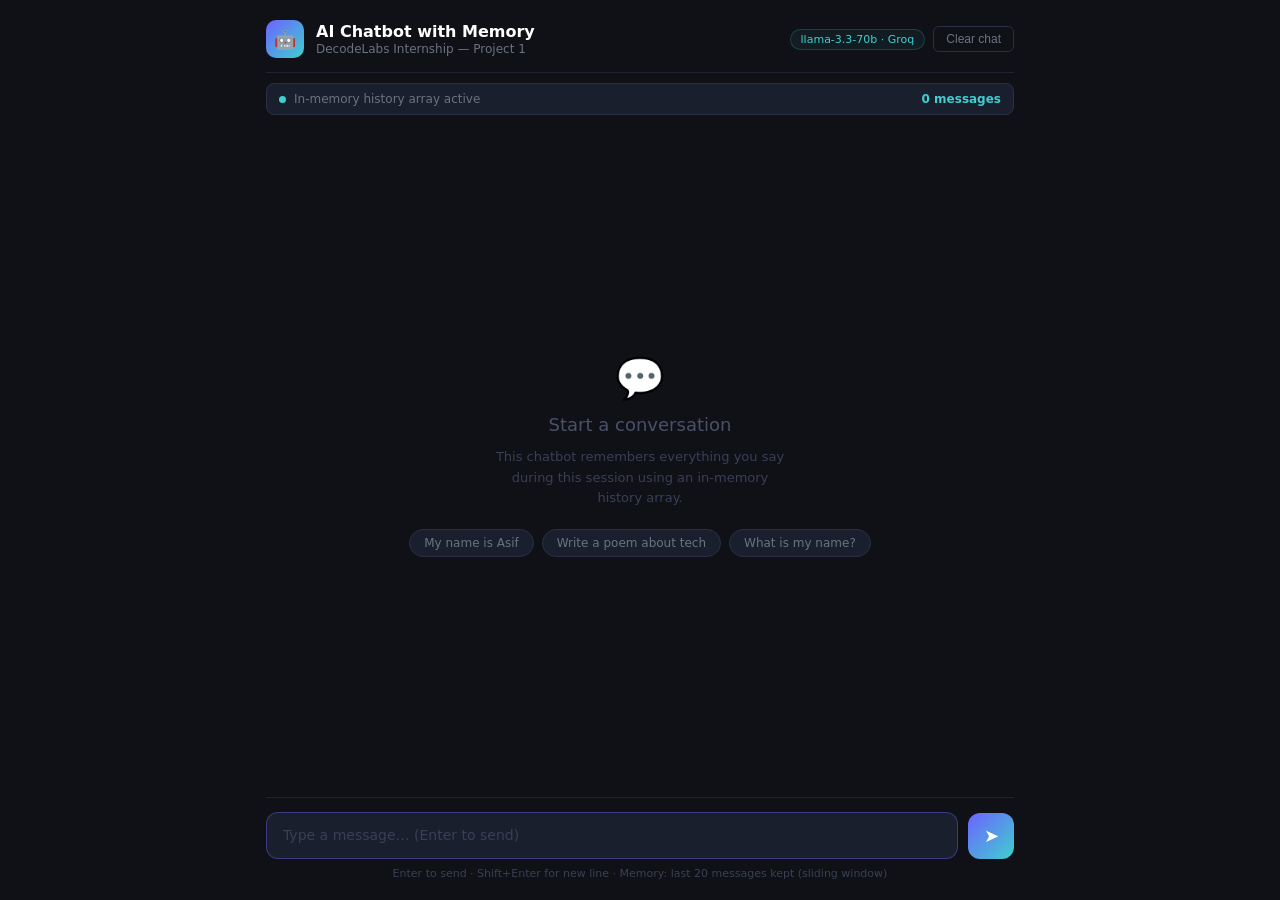
<file: chatbot-web/static/index.html>
<!DOCTYPE html>
<html lang="en">
<head>
<meta charset="UTF-8" />
<meta name="viewport" content="width=device-width, initial-scale=1.0"/>
<title>AI Chatbot with Memory — DecodeLabs</title>
<style>
  * { box-sizing: border-box; margin: 0; padding: 0; }

  body {
    font-family: 'Segoe UI', system-ui, sans-serif;
    background: #0f1117;
    color: #e8e8e8;
    height: 100vh;
    display: flex;
    flex-direction: column;
    align-items: center;
    justify-content: center;
  }

  .app {
    width: 100%;
    max-width: 780px;
    height: 100vh;
    display: flex;
    flex-direction: column;
    padding: 0 16px;
  }

  /* ── Header ── */
  .header {
    padding: 20px 0 14px;
    display: flex;
    align-items: center;
    justify-content: space-between;
    border-bottom: 1px solid #1e2130;
  }

  .header-left {
    display: flex;
    align-items: center;
    gap: 12px;
  }

  .logo {
    width: 38px; height: 38px;
    background: linear-gradient(135deg, #6c63ff, #3ecfcf);
    border-radius: 10px;
    display: flex; align-items: center; justify-content: center;
    font-size: 18px;
  }

  .header h1 {
    font-size: 16px;
    font-weight: 600;
    color: #fff;
  }

  .header p {
    font-size: 12px;
    color: #6b7280;
    margin-top: 1px;
  }

  .header-right {
    display: flex;
    align-items: center;
    gap: 8px;
  }

  .badge {
    font-size: 11px;
    padding: 3px 10px;
    border-radius: 20px;
    background: #1a1f2e;
    border: 1px solid #2a2f45;
    color: #6b7280;
  }

  .badge.active { color: #3ecfcf; border-color: #3ecfcf33; background: #3ecfcf11; }

  .btn-clear {
    font-size: 12px;
    padding: 5px 12px;
    border-radius: 6px;
    border: 1px solid #2a2f45;
    background: transparent;
    color: #6b7280;
    cursor: pointer;
    transition: all 0.15s;
  }
  .btn-clear:hover { border-color: #ff6b6b55; color: #ff6b6b; background: #ff6b6b11; }

  /* ── Memory bar ── */
  .memory-bar {
    display: flex;
    align-items: center;
    gap: 8px;
    padding: 8px 12px;
    margin: 10px 0 0;
    background: #1a1f2e;
    border: 1px solid #2a2f45;
    border-radius: 8px;
    font-size: 12px;
    color: #6b7280;
  }

  .memory-bar .dot {
    width: 7px; height: 7px;
    border-radius: 50%;
    background: #3ecfcf;
    flex-shrink: 0;
  }

  .memory-count {
    margin-left: auto;
    color: #3ecfcf;
    font-weight: 600;
  }

  /* ── Messages ── */
  .messages {
    flex: 1;
    overflow-y: auto;
    padding: 20px 0;
    display: flex;
    flex-direction: column;
    gap: 16px;
    scrollbar-width: thin;
    scrollbar-color: #2a2f45 transparent;
  }

  .messages::-webkit-scrollbar { width: 4px; }
  .messages::-webkit-scrollbar-thumb { background: #2a2f45; border-radius: 4px; }

  /* Empty state */
  .empty-state {
    flex: 1;
    display: flex;
    flex-direction: column;
    align-items: center;
    justify-content: center;
    gap: 12px;
    color: #3a3f55;
    text-align: center;
    padding: 40px 0;
  }

  .empty-state .icon { font-size: 40px; }
  .empty-state h2 { font-size: 18px; color: #4a5068; font-weight: 500; }
  .empty-state p  { font-size: 13px; color: #3a3f55; max-width: 300px; line-height: 1.6; }

  .suggestions {
    display: flex;
    flex-wrap: wrap;
    gap: 8px;
    justify-content: center;
    margin-top: 8px;
  }

  .suggestion {
    font-size: 12px;
    padding: 6px 14px;
    border-radius: 20px;
    border: 1px solid #2a2f45;
    background: #1a1f2e;
    color: #6b7280;
    cursor: pointer;
    transition: all 0.15s;
  }
  .suggestion:hover { border-color: #6c63ff55; color: #9d97ff; background: #6c63ff11; }

  /* Message bubbles */
  .message {
    display: flex;
    gap: 10px;
    animation: fadeUp 0.2s ease;
  }

  @keyframes fadeUp {
    from { opacity: 0; transform: translateY(8px); }
    to   { opacity: 1; transform: translateY(0); }
  }

  .message.user { flex-direction: row-reverse; }

  .avatar {
    width: 32px; height: 32px;
    border-radius: 50%;
    display: flex; align-items: center; justify-content: center;
    font-size: 13px; font-weight: 600;
    flex-shrink: 0;
    margin-top: 2px;
  }

  .avatar.ai   { background: linear-gradient(135deg, #6c63ff33, #3ecfcf33); color: #3ecfcf; border: 1px solid #3ecfcf33; }
  .avatar.user { background: #1e2130; color: #9d97ff; border: 1px solid #2a2f45; }

  .bubble {
    max-width: 72%;
    padding: 11px 15px;
    border-radius: 14px;
    font-size: 14px;
    line-height: 1.65;
    word-break: break-word;
    white-space: pre-wrap;
  }

  .message.ai   .bubble { background: #1a1f2e; border: 1px solid #2a2f45; color: #e0e0e0; border-radius: 4px 14px 14px 14px; }
  .message.user .bubble { background: #6c63ff; color: #fff; border-radius: 14px 4px 14px 14px; }

  .bubble.error { background: #2a1520; border-color: #ff6b6b44; color: #ff6b6b; }

  /* Typing indicator */
  .typing .bubble {
    display: flex;
    gap: 5px;
    align-items: center;
    padding: 14px 18px;
  }

  .dot-bounce {
    width: 7px; height: 7px;
    border-radius: 50%;
    background: #3ecfcf;
    animation: bounce 1.2s ease-in-out infinite;
  }
  .dot-bounce:nth-child(2) { animation-delay: 0.2s; }
  .dot-bounce:nth-child(3) { animation-delay: 0.4s; }

  @keyframes bounce {
    0%, 80%, 100% { transform: translateY(0); opacity: 0.4; }
    40%            { transform: translateY(-6px); opacity: 1; }
  }

  /* ── Input area ── */
  .input-area {
    padding: 14px 0 20px;
    border-top: 1px solid #1e2130;
  }

  .input-row {
    display: flex;
    gap: 10px;
    align-items: flex-end;
  }

  textarea {
    flex: 1;
    background: #1a1f2e;
    border: 1px solid #2a2f45;
    border-radius: 12px;
    padding: 12px 16px;
    font-size: 14px;
    font-family: inherit;
    color: #e8e8e8;
    resize: none;
    outline: none;
    line-height: 1.5;
    max-height: 140px;
    transition: border-color 0.15s;
  }

  textarea::placeholder { color: #3a3f55; }
  textarea:focus { border-color: #6c63ff66; }

  .send-btn {
    width: 46px; height: 46px;
    border-radius: 12px;
    border: none;
    background: linear-gradient(135deg, #6c63ff, #3ecfcf);
    color: #fff;
    cursor: pointer;
    display: flex; align-items: center; justify-content: center;
    font-size: 18px;
    flex-shrink: 0;
    transition: opacity 0.15s, transform 0.1s;
  }
  .send-btn:hover:not(:disabled) { opacity: 0.85; }
  .send-btn:active:not(:disabled) { transform: scale(0.95); }
  .send-btn:disabled { opacity: 0.3; cursor: not-allowed; }

  .hint {
    font-size: 11px;
    color: #3a3f55;
    margin-top: 8px;
    text-align: center;
  }
</style>
</head>
<body>
<div class="app">

  <!-- Header -->
  <div class="header">
    <div class="header-left">
      <div class="logo">🤖</div>
      <div>
        <h1>AI Chatbot with Memory</h1>
        <p>DecodeLabs Internship — Project 1</p>
      </div>
    </div>
    <div class="header-right">
      <span class="badge active" id="model-badge">llama-3.3-70b · Groq</span>
      <button class="btn-clear" onclick="clearChat()">Clear chat</button>
    </div>
  </div>

  <!-- Memory bar -->
  <div class="memory-bar">
    <div class="dot"></div>
    <span>In-memory history array active</span>
    <span class="memory-count" id="mem-count">0 messages</span>
  </div>

  <!-- Messages -->
  <div class="messages" id="messages">
    <div class="empty-state" id="empty-state">
      <div class="icon">💬</div>
      <h2>Start a conversation</h2>
      <p>This chatbot remembers everything you say during this session using an in-memory history array.</p>
      <div class="suggestions">
        <div class="suggestion" onclick="sendSuggestion('My name is Asif')">My name is Asif</div>
        <div class="suggestion" onclick="sendSuggestion('Write a poem about technology')">Write a poem about tech</div>
        <div class="suggestion" onclick="sendSuggestion('What is my name?')">What is my name?</div>
      </div>
    </div>
  </div>

  <!-- Input -->
  <div class="input-area">
    <div class="input-row">
      <textarea
        id="input"
        rows="1"
        placeholder="Type a message… (Enter to send)"
        onkeydown="handleKey(event)"
        oninput="autoResize(this)"
      ></textarea>
      <button class="send-btn" id="send-btn" onclick="sendMessage()" title="Send">
        ➤
      </button>
    </div>
    <p class="hint">Enter to send · Shift+Enter for new line · Memory: last 20 messages kept (sliding window)</p>
  </div>

</div>

<script>
  const messagesEl  = document.getElementById("messages");
  const inputEl     = document.getElementById("input");
  const sendBtn     = document.getElementById("send-btn");
  const memCount    = document.getElementById("mem-count");
  const emptyState  = document.getElementById("empty-state");

  let isLoading = false;

  // ── Auto-resize textarea ───────────────────────────────────────────────────
  function autoResize(el) {
    el.style.height = "auto";
    el.style.height = Math.min(el.scrollHeight, 140) + "px";
  }

  // ── Handle Enter key ───────────────────────────────────────────────────────
  function handleKey(e) {
    if (e.key === "Enter" && !e.shiftKey) {
      e.preventDefault();
      sendMessage();
    }
  }

  // ── Suggestion chips ───────────────────────────────────────────────────────
  function sendSuggestion(text) {
    inputEl.value = text;
    sendMessage();
  }

  // ── Append a message bubble ────────────────────────────────────────────────
  function appendMessage(role, text, isError = false) {
    if (emptyState) emptyState.style.display = "none";

    const msg = document.createElement("div");
    msg.className = `message ${role}`;

    const avatar = document.createElement("div");
    avatar.className = `avatar ${role}`;
    avatar.textContent = role === "ai" ? "AI" : "You";

    const bubble = document.createElement("div");
    bubble.className = `bubble${isError ? " error" : ""}`;
    bubble.textContent = text;

    msg.appendChild(avatar);
    msg.appendChild(bubble);
    messagesEl.appendChild(msg);
    messagesEl.scrollTop = messagesEl.scrollHeight;
    return msg;
  }

  // ── Typing indicator ───────────────────────────────────────────────────────
  function showTyping() {
    if (emptyState) emptyState.style.display = "none";
    const msg = document.createElement("div");
    msg.className = "message ai typing";
    msg.id = "typing-indicator";

    const avatar = document.createElement("div");
    avatar.className = "avatar ai";
    avatar.textContent = "AI";

    const bubble = document.createElement("div");
    bubble.className = "bubble";
    bubble.innerHTML = `<div class="dot-bounce"></div><div class="dot-bounce"></div><div class="dot-bounce"></div>`;

    msg.appendChild(avatar);
    msg.appendChild(bubble);
    messagesEl.appendChild(msg);
    messagesEl.scrollTop = messagesEl.scrollHeight;
  }

  function removeTyping() {
    const t = document.getElementById("typing-indicator");
    if (t) t.remove();
  }

  // ── Update memory counter ──────────────────────────────────────────────────
  function updateMemCount(count) {
    memCount.textContent = `${count} message${count !== 1 ? "s" : ""} in memory`;
  }

  // ── Send message ───────────────────────────────────────────────────────────
  async function sendMessage() {
    const text = inputEl.value.trim();
    if (!text || isLoading) return;

    isLoading = true;
    sendBtn.disabled = true;
    inputEl.value = "";
    inputEl.style.height = "auto";

    appendMessage("user", text);
    showTyping();

    try {
      const res = await fetch("/chat", {
        method: "POST",
        headers: { "Content-Type": "application/json" },
        body: JSON.stringify({ message: text })
      });

      const data = await res.json();
      removeTyping();

      if (!res.ok) {
        appendMessage("ai", data.error || "Something went wrong.", true);
      } else {
        appendMessage("ai", data.reply);
        updateMemCount(data.history_count);
      }
    } catch (err) {
      removeTyping();
      appendMessage("ai", "Could not reach the server. Is app.py running?", true);
    }

    isLoading = false;
    sendBtn.disabled = false;
    inputEl.focus();
  }

  // ── Clear chat ─────────────────────────────────────────────────────────────
  async function clearChat() {
    await fetch("/clear", { method: "POST" });

    // Remove all messages except empty state
    while (messagesEl.children.length > 1) {
      messagesEl.removeChild(messagesEl.lastChild);
    }
    emptyState.style.display = "flex";
    updateMemCount(0);
  }

  // Focus input on load
  inputEl.focus();
</script>
</body>
</html>
</file>
